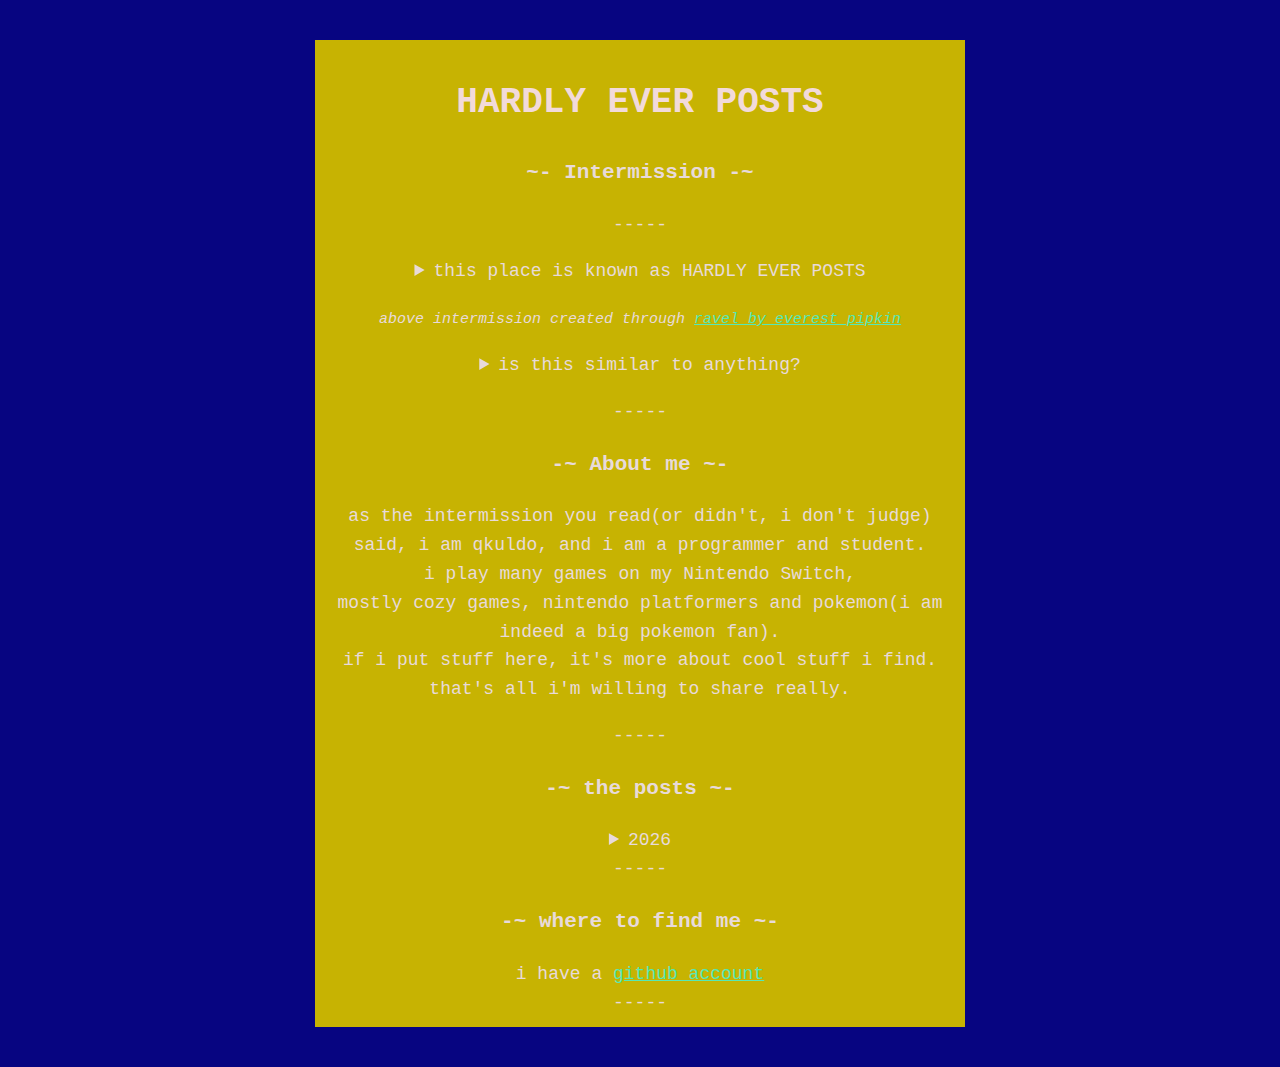
<file: index.html>
<!DOCTYPE html>
<html lang="en">
<head>
<title>hardly ever posts</title>
<link rel="stylesheet" href="style.css">
</head>
<body>

<!---below code was made through ravel(at ravel.neocities.org) by everest pipkin-->
<div class = "main">
<h1>HARDLY EVER POSTS</h1>
<h3>~- Intermission -~</h3>
<p>-----</p>
<details>
  <summary>this place is known as HARDLY EVER POSTS</summary>
  <details style="padding-left: 20px;">
    <summary>tell me more!</summary>
    <div style="padding-left: 20px;">naaaaaaaaaaah</div>
    <details style="padding-left: 20px;">
      <summary>you have GOT to tell me more with such an ambigus- uhhhhh ambigous- ambigious?</summary>
      <details style="padding-left: 20px;">
        <summary>am-big-u-ous <i>/am-bigy
          <span>ə</span>w
          <span>ə</span>s/</i>
        </summary>
        <blockquote cite="https://languages.oup.com/google-dictionary-en/">
        <dfn>
        <div style="padding-left: 20px;">adjective<br>- (of language) open to more than one interpretation; having a double meaning.<br>- unclear or inexact because a choice between alternatives has not been made.</div></dfn>
        </blockquote>
      </details>
      <div style="padding-left: 20px;">title!</div>
      <details style="padding-left: 20px;">
        <summary>too bored to</summary>
        <details style="padding-left: 20px;">
          <summary>pretty please?</summary>
          <details style="padding-left: 20px;">
            <summary>naaaaaaaaaaaaaaaaaaaaaaaaaaaaaaaaah</summary>
            <details style="padding-left: 20px;">
              <summary>PLEEEEEEEEASE?</summary>
              <div style="padding-left: 20px;">sure...<br>
                i am qkuldo, an intermediate programmer<br>
              here i will post almost nothing here because
              1. i have school<br>2. i don't care<br>why did i make this?<br>1. to post stuff when i do care and have enough time to<br>2. why not?<br>anyways that's all.</div>
            </details>
          </details>
        </details>
      </details>
    </details>
  </details>
</details>

<p><i>above intermission created through <a href="https://ravel.neocities.org" rel="noopener noreferrer">ravel by everest pipkin</a></i><br>
  <details><summary>is this similar to anything?</summary><div style="padding-left: 20px;"><i>if you've visited this page's <a href="https://github.com/qkuldo/hardly-ever-posts">github repo</a>, you may have noticed the above exchange is actually an extended version of the README.md file(essentially the "about page" of code projects). I will make no further comments about this because i don't care.</i></div></details>
</p>
-----
<h3>-~ About me ~-</h3>
<p>as the intermission you read(or didn't, i don't judge) said, i am qkuldo, and i am a programmer and student. <br>
i play many games on my Nintendo Switch, <br>
mostly cozy games, nintendo platformers and pokemon(i am indeed a big pokemon fan).<br>
if i put stuff here, it's more about cool stuff i find.<br>
that's all i'm willing to share really.</p>
-----
<h3>-~ the posts ~-</h3>
<details>
  <summary>2026</summary>
    <a href="blogs/lil poem.html">FEB 19</a>
</details>


-----
<h3>-~ where to find me ~-</h3>
i have a <a href="https://github.com/qkuldo">github account</a>
<br>-----
</div>

</body>
</html>
</file>
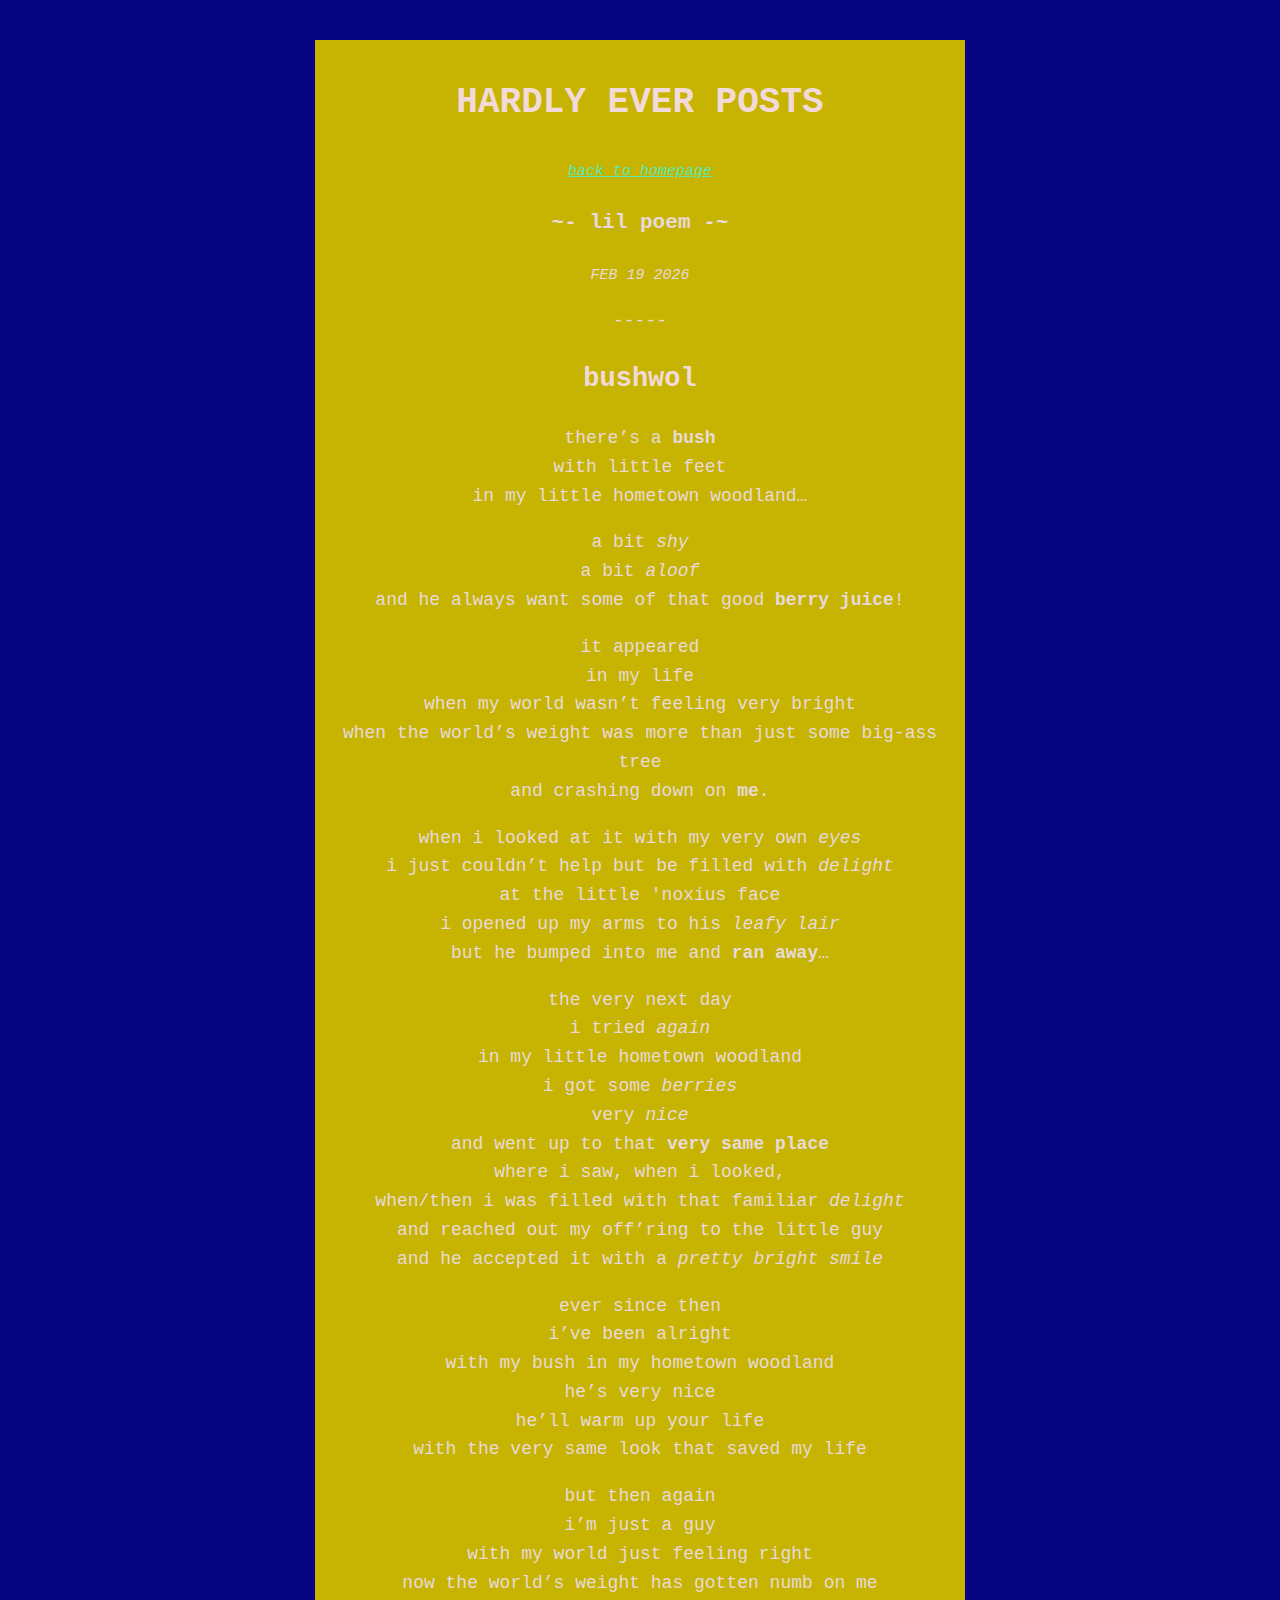
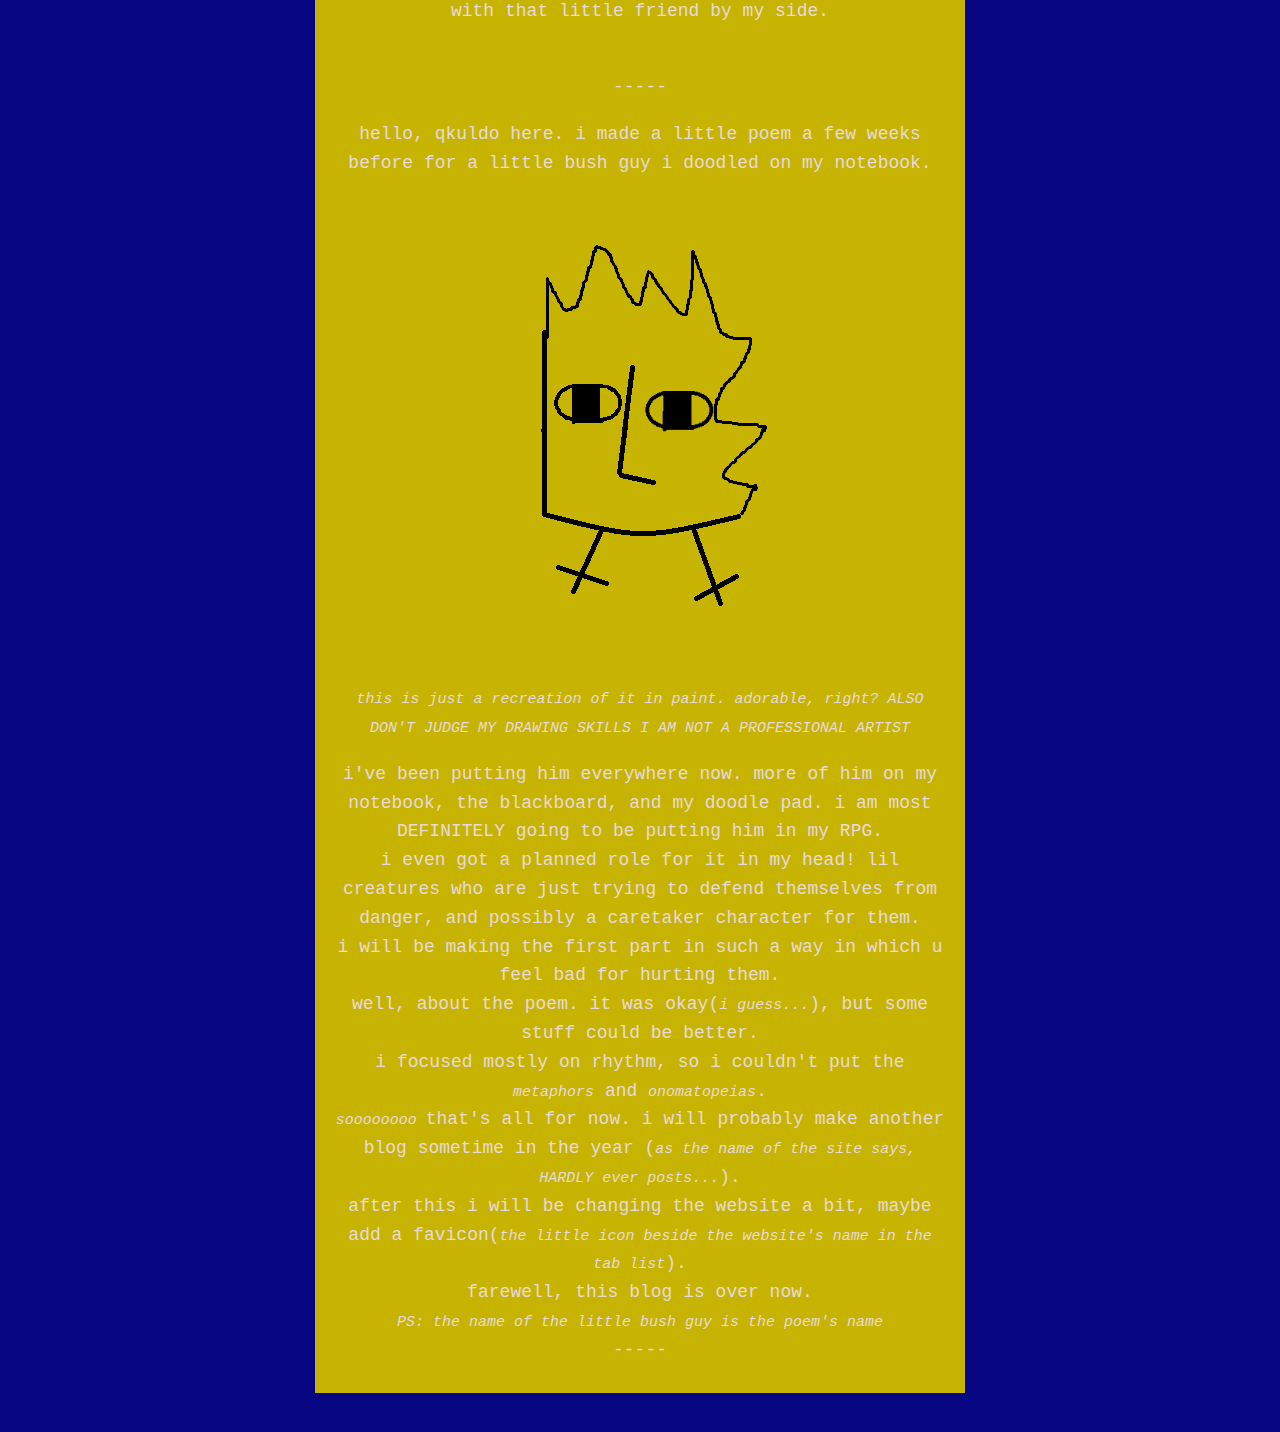
<file: blogs/lil poem.html>
<!DOCTYPE HTML>
<html lang="en">
<head>
	<title>lil poem [FEB 19 2026]</title>
	<link rel="stylesheet" href="../style.css">
</head>
<body>
	<div class="main">
	<h1>HARDLY EVER POSTS</h1>
	<a href="../index.html"><i>back to homepage</i></a>
	<h3>~- lil poem -~</h3>
	<p><i>FEB 19 2026</i></p>
	<p>-----</p>

	<h2 class="code-line" data-line-start=0 data-line-end=1 ><a id="bushwol_0"></a>bushwol</h2>
	<p class="has-line-data" data-line-start="1" data-line-end="4">there’s a <strong>bush</strong><br>
	with little feet<br>
	in my little hometown woodland…</p>
	<p class="has-line-data" data-line-start="5" data-line-end="8">a bit <em>shy</em><br>
	a bit <em>aloof</em><br>
	and he always want some of that good <strong>berry juice</strong>!</p>
	<p class="has-line-data" data-line-start="9" data-line-end="14">it appeared<br>
	in my life<br>
	when my world wasn’t feeling very bright<br>
	when the world’s weight was more than just some big-ass tree<br>
	and crashing down on <strong>me</strong>.</p>
	<p class="has-line-data" data-line-start="15" data-line-end="20">when i looked at it with my very own <em>eyes</em><br>
	i just couldn’t help but be filled with <em>delight</em><br>
	at the little 'noxius face<br>
	i opened up my arms to his <em>leafy lair</em><br>
	but he bumped into me and <strong>ran away</strong>…</p>
	<p class="has-line-data" data-line-start="21" data-line-end="31">the very next day<br>
	i tried <em>again</em><br>
	in my little hometown woodland<br>
	i got some <em>berries</em><br>
	very <em>nice</em><br>
	and went up to that <strong>very same place</strong><br>
	where i saw, when i looked,<br>
	when/then i was filled with that familiar <em>delight</em><br>
	and reached out my off’ring to the little guy<br>
	and he accepted it with a <em>pretty bright smile</em></p>
	<p class="has-line-data" data-line-start="32" data-line-end="38">ever since then<br>
	i’ve been alright<br>
	with my bush in my hometown woodland<br>
	he’s very nice<br>
	he’ll warm up your life<br>
	with the very same look that saved my life</p>
	<p class="has-line-data" data-line-start="39" data-line-end="44">but then again<br>
	i’m just a guy<br>
	with my world just feeling right<br>
	now the world’s weight has gotten numb on me<br>
	with that little friend by my side.</p>
	<br>
	-----
	<p>hello, qkuldo here. i made a little poem a few weeks before for a little bush guy i doodled on my notebook.</p>
	<img src="../assets/bushwol.png" alt="if ur seeing this, u cannot see bushwol." title="the bush guy i was talking about">
	<p><i>this is just a recreation of it in paint. adorable, right? ALSO DON'T JUDGE MY DRAWING SKILLS I AM NOT A PROFESSIONAL ARTIST</i></p>
	<p>i've been putting him everywhere now. more of him on my notebook, the blackboard, and my doodle pad. i am most DEFINITELY going to be putting him in my RPG.
	<br>
	i even got a planned role for it in my head! lil creatures who are just trying to defend themselves from danger, and possibly a caretaker character for them.
	<br>
	i will be making the first part in such a way in which u feel bad for hurting them.
	<br>
	well, about the poem. it was okay(<i>i guess...</i>), but some stuff could be better. 
	<br>
	i focused mostly on rhythm, so i couldn't put the <i>metaphors</i> and <i>onomatopeias</i>.
	<br>
	<i>soooooooo </i>that's all for now. i will probably make another blog sometime in the year (<i>as the name of the site says, HARDLY ever posts...</i>).
	<br>
	after this i will be changing the website a bit, maybe add a favicon(<i>the little icon beside the website's name in the tab list</i>).
	<br>
	farewell, this blog is over now.
	<br>
	<i>PS: the name of the little bush guy is the poem's name</i>
	<br>
	-----
	</p>
	</div>
</body>
</file>
<file: style.css>
body {
    margin: 40px auto;
    max-width: 650px;
    line-height: 1.6;
    font-size: 18px;
    background-color: #070581;
    color: #e8dada;
    padding: 0 10px;
    font-family: monospace; 
    text-align: center;
}
div.main {
	background-color: #c7b302;
    padding-left: 20px;
    padding-right: 20px;
    padding-top: 10px;
    padding-bottom: 10px;
}
a {
    color: #56e8b7;
}
h1 {
    color: #f2dada;
}
h2 {
    color: #f2dada;
}
i {
    font-size: 15px;
}
</file>
